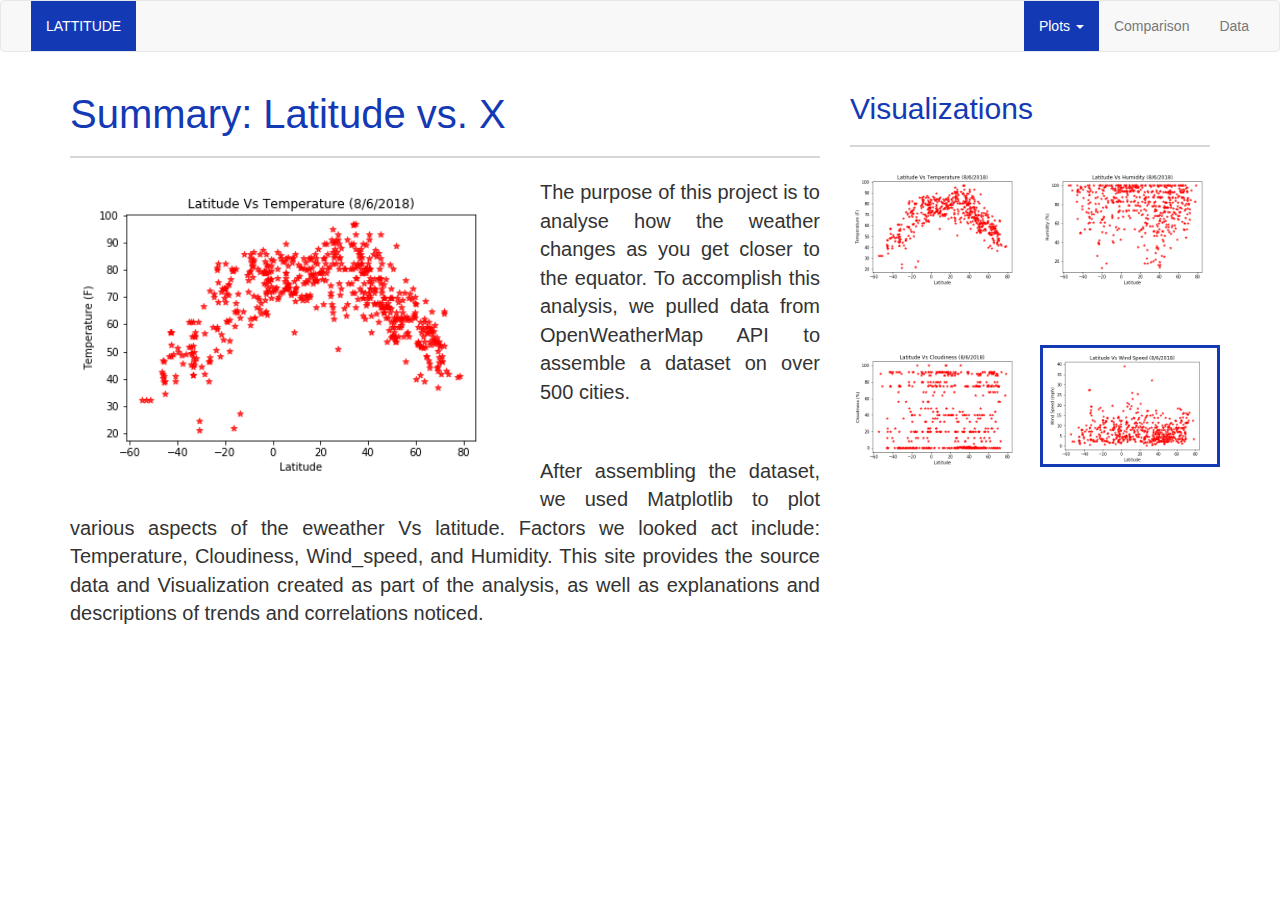
<file: web_dev_homework/index.html>
<!DOCTYPE html>
<!-- Landing page-->
<html lang="en">

<head>
  <meta charset="UTF-8">
  <title>Web Visualization Dashboard</title>
  <link rel="stylesheet" href="reset.css">
  <link rel="stylesheet" href="https://maxcdn.bootstrapcdn.com/bootstrap/3.3.7/css/bootstrap.min.css">
  <link rel="stylesheet" type="text/css" href="style.css">
  <script src="https://code.jquery.com/jquery-3.2.1.slim.min.js" integrity="sha384-KJ3o2DKtIkvYIK3UENzmM7KCkRr/rE9/Qpg6aAZGJwFDMVNA/GpGFF93hXpG5KkN" crossorigin="anonymous"></script>
  <script src="https://maxcdn.bootstrapcdn.com/bootstrap/4.0.0/js/bootstrap.min.js" integrity="sha384-JZR6Spejh4U02d8jOt6vLEHfe/JQGiRRSQQxSfFWpi1MquVdAyjUar5+76PVCmYl" crossorigin="anonymous"></script>
</head>

<body>
    <nav class="navbar navbar-default">
      <div class="container-fluid">
        <!-- Brand and toggle get grouped for better mobile display -->
        <div class="navbar-header">
          <button type="button" class="navbar-toggle collapsed" data-toggle="collapse" data-target="#bs-example-navbar-collapse-1" aria-expanded="false">
          <span class="sr-only">Toggle navigation</span>
          <span class="icon-bar"></span>
          <span class="icon-bar"></span>
          <span class="icon-bar"></span>
        </button>
        </div>
  
        <!-- Collect the nav links, forms, and other content for toggling -->
        <div class="collapse navbar-collapse" id="bs-example-navbar-collapse-1">
          <ul class="nav navbar-nav">
            <li class="active"><a href="index.html" target "_blank"> LATTITUDE <span class="sr-only">(current)</span></a></li>
          </ul>
        
        <!-- Dropdown and two link buttons place on the top right -->
          <ul class="nav navbar-nav navbar-right">
            <li class="dropdown">
              <li class="active"><a href="#" class="dropdown-toggle" data-toggle="dropdown" role="button" aria-haspopup="true" aria-expanded="false">Plots <span class="caret"></span></a>
              <!--<li class="active"><a href="#" class="dropdown-toggle" data-toggle="dropdown" role="button" aria-haspopup="true" aria-expanded="false">Plots <span class="sr-only">(current)</span></a></li>-->
              <ul class="dropdown-menu">
                <li><a href="Temperature.html">Temperature</a></li>
                <li><a href="Humidity.html">Humidity</a></li>
                <li><a href="Cloudiness.html">Cloudiness</a></li>
                <li><a href="Wind_speed.html">Wind Speed</a></li> 
              </ul>
            </li>  
          <li><a href="Comparison.html">Comparison</a></li>
          <li><a href="Data_page.html">Data</a></li>
          </li>
        </ul>
        </div>
        <!-- /.navbar-collapse -->
      </div>
      <!-- /.container-fluid -->
    </nav>

     <!-- Creates the Overall Grid -->
  <div class="container">
  <section>
    <!-- ROW 0 -->
    <div class="row">
        <div class="col-md-8">
          <h1 class="text-left">Summary: Latitude vs. X</h1>   
          </article>
          <hr>
          <article>
              <img id="map" src="Temperature_Vs_Latitude.png" alt="Temperature vs City latitude (8/6/2018)">
              <p align="justify"> The purpose of this project is to analyse how the weather changes as you get closer to the equator. 
                To accomplish this analysis, we pulled data from OpenWeatherMap API to assemble a dataset on over 500 cities.</p>
              
              <p align="justify"> After assembling the dataset, we used Matplotlib to plot various aspects of the eweather Vs latitude.
                Factors we looked act include: Temperature, Cloudiness, Wind_speed, and Humidity. This site provides the source data and 
                Visualization created as part of the analysis, as well as explanations and descriptions of trends and correlations noticed.</p>
        </div>
        <div class="col-md-4">
          <h2 class="text-left">Visualizations</h2>
          </article>
          <hr>
          <article>
              <div class="boxset">
                  <a href="Temperature.html">><img id= "viz1" src="Temperature_Vs_Latitude.png" alt="Temperature vs Latitude scatterplot"></a>
              <a href="Humidity.html"><img id= "viz2" src="Humidity_Vs_Latitude.png" alt="Humidity vs Latitude scatterplot"></a>
              <a href="Cloudiness.html"><img id= "viz3" src="Cloudiness_Vs_Latitude.png" alt="Cloudiness vs Latitude scatterplot"></a>
              <a href="Wind_speed.html"><img id= "viz4w" src="Wind_speed_Vs_Latitude.png" alt="Windspeed vs Latitude scatterplot"></a>
                </div>
        </div>
    </div>
  </section>
</div>
</body>
</html>
</file>
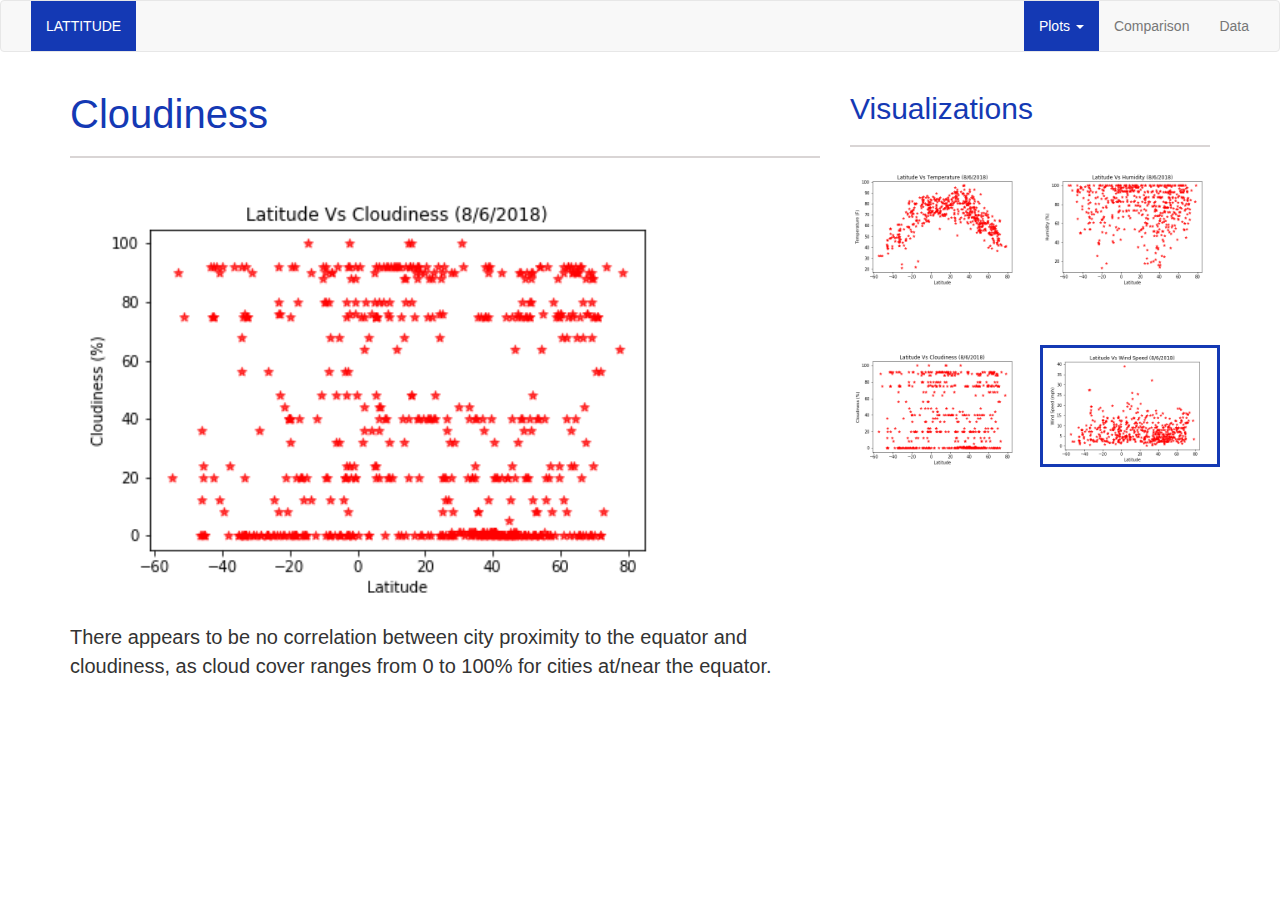
<file: web_dev_homework/Cloudiness.html>
<!DOCTYPE html>
<!-- Cloudiness page-->
<html lang="en">

<head>
  <meta charset="UTF-8">
  <title>Web Visualization Dashboard</title>
  <link rel="stylesheet" href="reset.css">
  <link rel="stylesheet" href="https://maxcdn.bootstrapcdn.com/bootstrap/3.3.7/css/bootstrap.min.css">
  <link rel="stylesheet" type="text/css" href="style.css">
  <script src="https://code.jquery.com/jquery-3.2.1.slim.min.js" integrity="sha384-KJ3o2DKtIkvYIK3UENzmM7KCkRr/rE9/Qpg6aAZGJwFDMVNA/GpGFF93hXpG5KkN" crossorigin="anonymous"></script>
  <script src="https://maxcdn.bootstrapcdn.com/bootstrap/4.0.0/js/bootstrap.min.js" integrity="sha384-JZR6Spejh4U02d8jOt6vLEHfe/JQGiRRSQQxSfFWpi1MquVdAyjUar5+76PVCmYl" crossorigin="anonymous"></script>
</head>

<body>
    <nav class="navbar navbar-default">
      <div class="container-fluid">
        <!-- Brand and toggle get grouped for better mobile display -->
        <div class="navbar-header">
          <button type="button" class="navbar-toggle collapsed" data-toggle="collapse" data-target="#bs-example-navbar-collapse-1" aria-expanded="false">
          <span class="sr-only">Toggle navigation</span>
          <span class="icon-bar"></span>
          <span class="icon-bar"></span>
          <span class="icon-bar"></span>
        </button>
        </div>
  
        <!-- Collect the nav links, forms, and other content for toggling -->
        <div class="collapse navbar-collapse" id="bs-example-navbar-collapse-1">
          <ul class="nav navbar-nav">
            <li class="active"><a href="index.html" target "_blank"> LATTITUDE <span class="sr-only">(current)</span></a></li>
          </ul>
        
        <!-- Dropdown and two link buttons place on the top right -->
          <ul class="nav navbar-nav navbar-right">
            <li class="dropdown">
              <li class="active"><a href="#" class="dropdown-toggle" data-toggle="dropdown" role="button" aria-haspopup="true" aria-expanded="false">Plots <span class="caret"></span></a>
              <ul class="dropdown-menu">
                <li><a href="Temperature.html">Temperature</a></li>
                <li><a href="Humidity.html">Humidity</a></li>
                <li><a href="Cloudiness.html">Cloudiness</a></li>
                <li><a href="Wind_speed.html">Wind Speed</a></li>
              </ul>
            </li>  
          <li><a href="Comparison.html">Comparison</a></li>
          <li><a href="Data_page.html">Data</a></li>
          </li>
        </ul>
        </div>
        <!-- /.navbar-collapse -->
      </div>
      <!-- /.container-fluid -->
    </nav>

     <!-- Creates the Overall Grid -->
  <div class="container">
  <section>
    <!-- ROW 0 -->
    <div class="row">
        <div class="col-md-8">
          <h1 class="text-left">Cloudiness</h1>
          </article>
          <hr>
          <article>   
            <img src="Cloudiness_Vs_Latitude.png" alt="Cloudiness vs Latitude scatterplot" width="85%">
            <p>There appears to be no correlation between city proximity to the equator and cloudiness, as cloud cover ranges from 0 to 100% for cities at/near the equator.
            </p>
        </div>
        <div class="col-md-4">
          <h2 class="text-left">Visualizations</h2>
          </article>
          <hr>
          <article>
            <div class="boxset">
              <a href="Temperature.html"><img id= "viz1" src="Temperature_Vs_Latitude.png" alt="Temperature vs Latitude scatterplot"></a>
              <a href="Humidity.html"><img id= "viz2" src="Humidity_Vs_Latitude.png" alt="Humidity vs Latitude scatterplot"></a>
              <a href="Cloudiness.html"><img id= "viz3" src="Cloudiness_Vs_Latitude.png" alt="Cloudiness vs Latitude scatterplot"></a>
              <a href="Wind_speed.html"><img id= "viz4w" src="Wind_speed_Vs_Latitude.png" alt="Windspeed vs Latitude scatterplot"></a>
            </div>
        </div>
    </div>
  </section>
  </div>
</body>
</html>
</file>
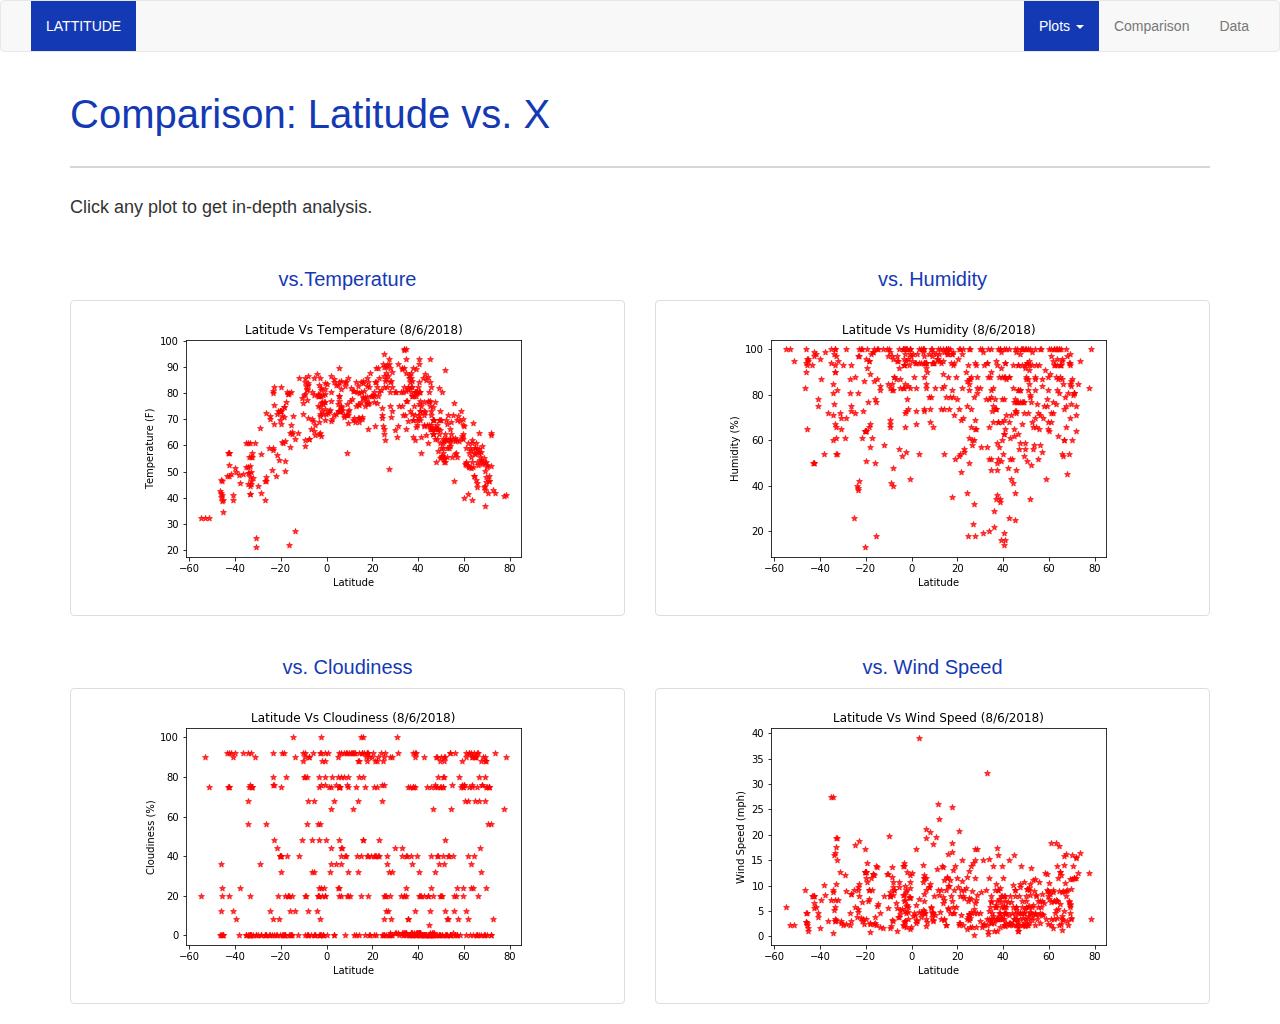
<file: web_dev_homework/Comparison.html>
<!DOCTYPE html>
<html lang="en">
<!-- Comparisons page-->
<head>
  <meta charset="UTF-8">
  <title>Web Visualization Dashboard</title>
  <link rel="stylesheet" href="reset.css">
  <link rel="stylesheet" href="https://maxcdn.bootstrapcdn.com/bootstrap/3.3.7/css/bootstrap.min.css">
  <link rel="stylesheet" type="text/css" href="style.css">
  <script src="https://code.jquery.com/jquery-3.2.1.slim.min.js" integrity="sha384-KJ3o2DKtIkvYIK3UENzmM7KCkRr/rE9/Qpg6aAZGJwFDMVNA/GpGFF93hXpG5KkN" crossorigin="anonymous"></script>
  <script src="https://maxcdn.bootstrapcdn.com/bootstrap/4.0.0/js/bootstrap.min.js" integrity="sha384-JZR6Spejh4U02d8jOt6vLEHfe/JQGiRRSQQxSfFWpi1MquVdAyjUar5+76PVCmYl" crossorigin="anonymous"></script>
</head>

<body>
    <nav class="navbar navbar-default">
      <div class="container-fluid">
        <!-- Brand and toggle get grouped for better mobile display -->
        <div class="navbar-header">
          <button type="button" class="navbar-toggle collapsed" data-toggle="collapse" data-target="#bs-example-navbar-collapse-1" aria-expanded="false">
          <span class="sr-only">Toggle navigation</span>
          <span class="icon-bar"></span>
          <span class="icon-bar"></span>
          <span class="icon-bar"></span>
        </button>
        </div>
  
        <!-- Collect the nav links, forms, and other content for toggling -->
        <div class="collapse navbar-collapse" id="bs-example-navbar-collapse-1">
          <ul class="nav navbar-nav">
            <li class="active"><a href="index.html" target "_blank"> LATTITUDE <span class="sr-only">(current)</span></a></li>
          </ul>
        
        <!-- Dropdown and two buttons placed on the top right -->
          <ul class="nav navbar-nav navbar-right">
            <li class="dropdown">
              <li class="active"><a href="#" class="dropdown-toggle" data-toggle="dropdown" role="button" aria-haspopup="true" aria-expanded="false">Plots <span class="caret"></span></a>
              <ul class="dropdown-menu">
                <li><a href="Temperature.html">Temperature</a></li>
                <li><a href="Humidity.html">Humidity</a></li>
                <li><a href="Cloudiness.html">Cloudiness</a></li>
                <li><a href="Wind_speed.html">Wind Speed</a></li>
              </ul>
            </li>  
          <li><a href="Comparison.html">Comparison</a></li>
          <li><a href="Data_page.html">Data</a></li>
         
        </ul>
        </div>
        <!-- /.navbar-collapse -->
      </div>
      <!-- /.container-fluid -->
    </nav>

    <!-- Creates the Overall Grid -->
  <div class="container">
  <section>
    <!-- ROW 0 -->
    
    <div class="row">
      <div class="col-md-12">
        <h1 class="text-left">Comparison: Latitude vs. X</h1>   
      </div>
      </div>
      </article>
      <hr>
      <article>
        
    <!-- ROW 1 -->
      <div class="row">
      <div class="col-md-12">
        <h4 class="text-left">Click any plot to get in-depth analysis.</h4>
      </div>
    </div>

    <!-- ROW 2 -->
    <div class="row">
      <div class="col-md-6">
        <h3 class="text-center">vs.Temperature</h3>
        <div class="thumbnail">
            <a href="Temperature.html"><img src="Temperature_Vs_Latitude.png" alt="Temperature vs Latitude scatterplot"></a>
            <div class="caption">
            </div>
          </div>
      </div>
      <div class="col-md-6">
        <h3 class="text-center">vs. Humidity</h3>
          <div class="thumbnail">
            <a href="Humidity.html"><img src="Humidity_Vs_Latitude.png" alt="Humidity vs Latitude scatterplot"></a>
            <div class="caption">
            </div>
            </div>
          </div>
      </div>
        
    <!-- ROW 3 -->    
    <div class="row">
      <div class="col-md-6">
        <h3 class="text-center">vs. Cloudiness</h3>
          <div class="thumbnail">
            <a href="Cloudiness.html"><img src="Cloudiness_Vs_Latitude.png" alt="Cloudiness vs Latitude scatterplot"></a>
            <div class="caption">
            </div>
          </div>
      </div>
      <div class="col-md-6">
        <h3 class="text-center">vs. Wind Speed</h3>
          <div class="thumbnail">
            <a href="Wind_speed.html"><img src="Wind_speed_Vs_Latitude.png" alt="Windspeed vs Latitude scatterplot"></a>
            <div class="caption">
            </div>
          </div>
      </div>
  </section>
  </div>    
</body>
</html>
</file>
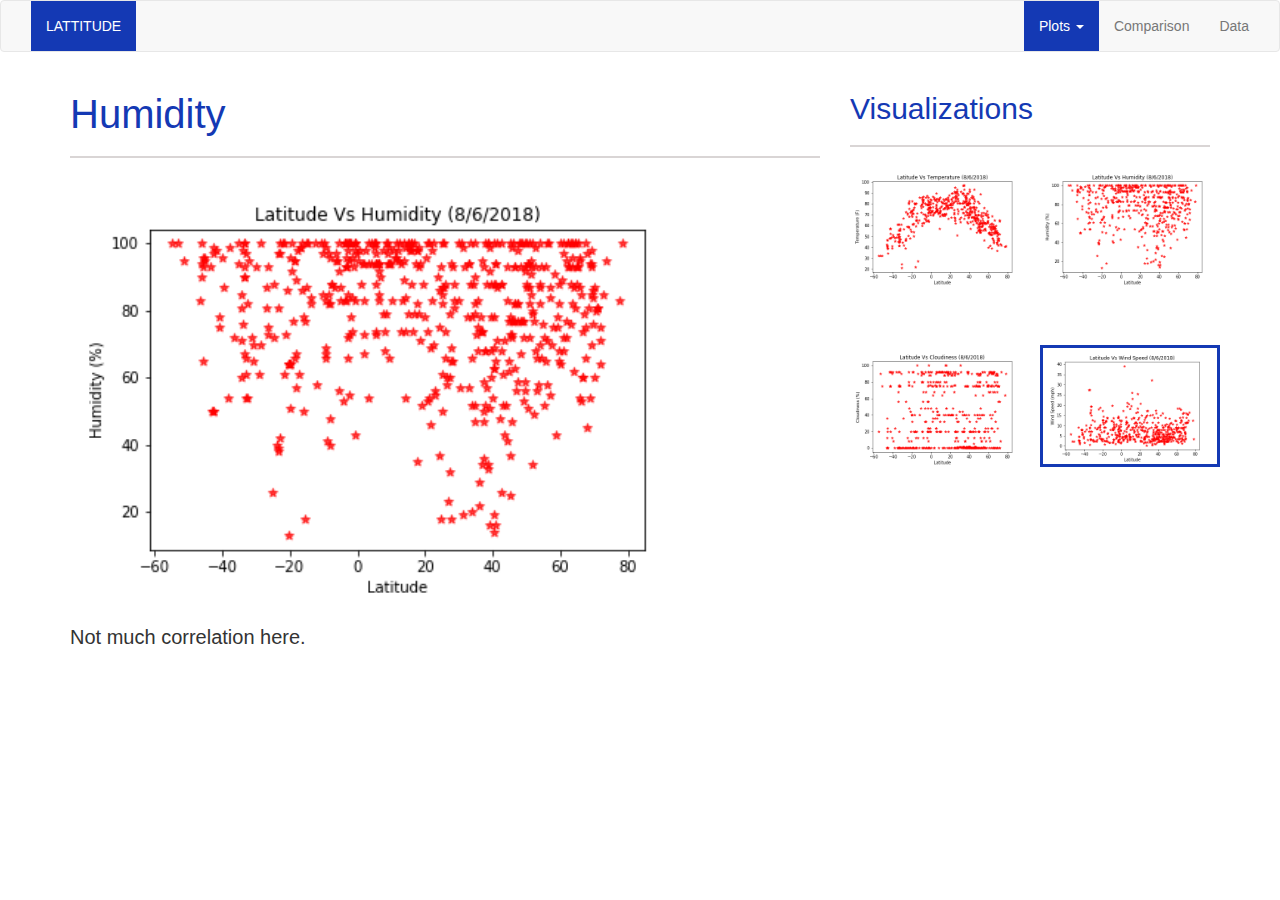
<file: web_dev_homework/Humidity.html>
<!DOCTYPE html>
<!-- Humidity page-->
<html lang="en">

<head>
  <meta charset="UTF-8">
  <title>Web Visualization Dashboard</title>
  <link rel="stylesheet" href="reset.css">
  <link rel="stylesheet" href="https://maxcdn.bootstrapcdn.com/bootstrap/3.3.7/css/bootstrap.min.css">
  <link rel="stylesheet" type="text/css" href="style.css">
  <script src="https://code.jquery.com/jquery-3.2.1.slim.min.js" integrity="sha384-KJ3o2DKtIkvYIK3UENzmM7KCkRr/rE9/Qpg6aAZGJwFDMVNA/GpGFF93hXpG5KkN" crossorigin="anonymous"></script>
  <script src="https://maxcdn.bootstrapcdn.com/bootstrap/4.0.0/js/bootstrap.min.js" integrity="sha384-JZR6Spejh4U02d8jOt6vLEHfe/JQGiRRSQQxSfFWpi1MquVdAyjUar5+76PVCmYl" crossorigin="anonymous"></script>
</head>

<body>
    <nav class="navbar navbar-default">
      <div class="container-fluid">
        <!-- Brand and toggle get grouped for better mobile display -->
        <div class="navbar-header">
          <button type="button" class="navbar-toggle collapsed" data-toggle="collapse" data-target="#bs-example-navbar-collapse-1" aria-expanded="false">
          <span class="sr-only">Toggle navigation</span>
          <span class="icon-bar"></span>
          <span class="icon-bar"></span>
          <span class="icon-bar"></span>
        </button>
        </div>
  
        <!-- Collect the nav links, forms, and other content for toggling -->
        <div class="collapse navbar-collapse" id="bs-example-navbar-collapse-1">
          <ul class="nav navbar-nav">
            <li class="active"><a href="index.html" target "_blank"> LATTITUDE <span class="sr-only">(current)</span></a></li>
          </ul>
        
        <!-- Dropdown and two link buttons place on the top right -->
          <ul class="nav navbar-nav navbar-right">
            <li class="dropdown">
              <li class="active"><a href="#" class="dropdown-toggle" data-toggle="dropdown" role="button" aria-haspopup="true" aria-expanded="false">Plots <span class="caret"></span></a>
              <ul class="dropdown-menu">
                <li><a href="Temperature.html">Temperature</a></li>
                <li><a href="Humidity.html">Humidity</a></li>
                <li><a href="Cloudiness.html">Cloudiness</a></li>
                <li><a href="Wind_speed.html">Wind Speed</a></li>
              </ul>
            </li>  
          <li><a href="Comparison.html">Comparison</a></li>
          <li><a href="Data_page.html">Data</a></li>
          </li>
        </ul>
        </div>
        <!-- /.navbar-collapse -->
      </div>
      <!-- /.container-fluid -->
    </nav>

     <!-- Creates the Overall Grid -->
  <div class="container">

    <!-- ROW 0 -->
    <div class="row">
        <div class="col-md-8">
          <h1 class="text-left">Humidity</h1>   
        </article>
        <hr>
        <article>
          <img src="Humidity_Vs_Latitude.png" alt="Humidity vs Latitude scatterplot" width="85%">
          <p>Not much correlation here.
          </p>
        </div>
        <div class="col-md-4">
          <h2 class="text-left">Visualizations</h2>
        </article>
        <hr>
        <article>
          <div class="boxset">
            <a href="Temperature.html">><img id= "viz1" src="Temperature_Vs_Latitude.png" alt="Temperature vs Latitude scatterplot"></a>
              <a href="Humidity.html"><img id= "viz2" src="Humidity_Vs_Latitude.png" alt="Humidity vs Latitude scatterplot"></a>
              <a href="Cloudiness.html"><img id= "viz3" src="Cloudiness_Vs_Latitude.png" alt="Cloudiness vs Latitude scatterplot"></a>
              <a href="Wind_speed.html"><img id= "viz4w" src="Wind_speed_Vs_Latitude.png" alt="Windspeed vs Latitude scatterplot"></a>
          </div>
        </div>
    </div>
  </div>
</body>
</html>
</file>
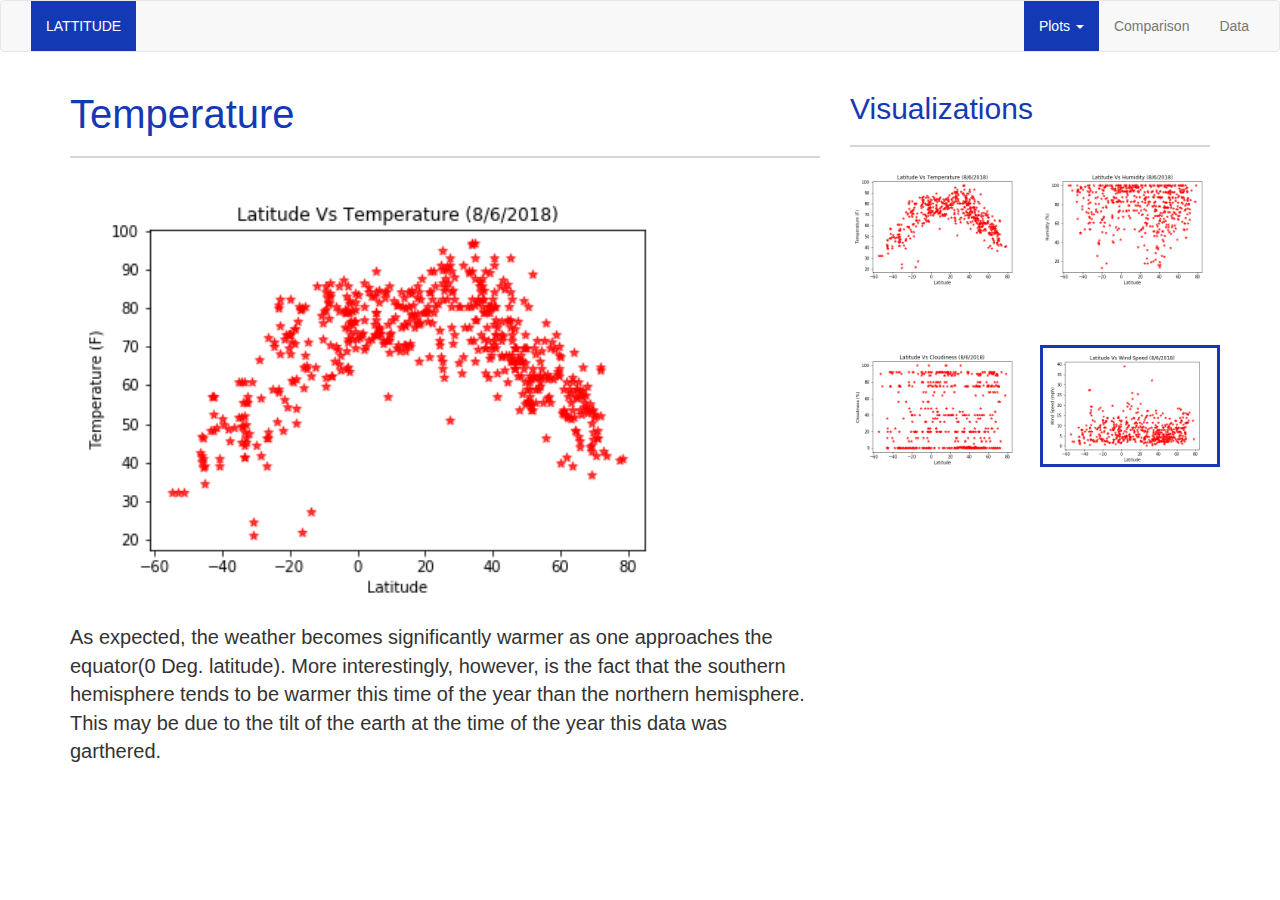
<file: web_dev_homework/Temperature.html>
<!DOCTYPE html>
<!-- Temperature page-->
<html lang="en">

<head>
  <meta charset="UTF-8">
  <title>Web Visualization Dashboard</title>
  <link rel="stylesheet" href="reset.css">
  <link rel="stylesheet" href="https://maxcdn.bootstrapcdn.com/bootstrap/3.3.7/css/bootstrap.min.css">
  <link rel="stylesheet" type="text/css" href="style.css">
  <script src="https://code.jquery.com/jquery-3.2.1.slim.min.js" integrity="sha384-KJ3o2DKtIkvYIK3UENzmM7KCkRr/rE9/Qpg6aAZGJwFDMVNA/GpGFF93hXpG5KkN" crossorigin="anonymous"></script>
  <script src="https://maxcdn.bootstrapcdn.com/bootstrap/4.0.0/js/bootstrap.min.js" integrity="sha384-JZR6Spejh4U02d8jOt6vLEHfe/JQGiRRSQQxSfFWpi1MquVdAyjUar5+76PVCmYl" crossorigin="anonymous"></script>
</head>

<body>
    <nav class="navbar navbar-default">
      <div class="container-fluid">
        <!-- Brand and toggle get grouped for better mobile display -->
        <div class="navbar-header">
          <button type="button" class="navbar-toggle collapsed" data-toggle="collapse" data-target="#bs-example-navbar-collapse-1" aria-expanded="false">
          <span class="sr-only">Toggle navigation</span>
          <span class="icon-bar"></span>
          <span class="icon-bar"></span>
          <span class="icon-bar"></span>
        </button>
        </div>
  
        <!-- Collect the nav links, forms, and other content for toggling -->
        <div class="collapse navbar-collapse" id="bs-example-navbar-collapse-1">
          <ul class="nav navbar-nav">
            <li class="active"><a href="index.html" target "_blank"> LATTITUDE <span class="sr-only">(current)</span></a></li>
          </ul>
        
        <!-- Dropdown and two link buttons place on the top right -->
          <ul class="nav navbar-nav navbar-right">
            <li class="dropdown">
              <li class="active"><a href="#" class="dropdown-toggle" data-toggle="dropdown" role="button" aria-haspopup="true" aria-expanded="false">Plots <span class="caret"></span></a>
              <ul class="dropdown-menu">
                <li><a href="Temperature.html">Temperature</a></li>
                <li><a href="Humidity.html">Humidity</a></li>
                <li><a href="Cloudiness.html">Cloudiness</a></li>
                <li><a href="Wind_speed.html">Wind Speed</a></li>
              </ul>
            </li>  
          <li><a href="Comparisons.html">Comparison</a></li>
          <li><a href="Data_page.html">Data</a></li>
          </li>
        </ul>
        </div>
        <!-- /.navbar-collapse -->
      </div>
      <!-- /.container-fluid -->
    </nav>

     <!-- Creates the Overall Grid -->
  <div class="container">

    <!-- ROW 0 -->
    <div class="row">
        <div class="col-md-8">
          <h1 class="text-left">Temperature</h1>
          </article>
          <hr>
          <article>   
            <img src="Temperature_Vs_Latitude.png" alt="Temperature vs Latitude scatterplot" width="85%">
            <p>As expected, the weather becomes significantly warmer as one approaches the equator(0 Deg.
                latitude). More interestingly, however, is the fact that the southern hemisphere tends to be
                warmer this time of the year than the northern hemisphere. This may be due to the tilt of the
                earth at the time of the year this data was garthered. 
            </p>  
        </div>
        <div class="col-md-4">
          <h2 class="text-left">Visualizations</h2>
          </article>
          <hr>
          <article>
            <div class="boxset">
                <a href="Temperature.html">><img id= "viz1" src="Temperature_Vs_Latitude.png" alt="Temperature vs Latitude scatterplot"></a>
              <a href="Humidity.html"><img id= "viz2" src="Humidity_Vs_Latitude.png" alt="Humidity vs Latitude scatterplot"></a>
              <a href="Cloudiness.html"><img id= "viz3" src="Cloudiness_Vs_Latitude.png" alt="Cloudiness vs Latitude scatterplot"></a>
              <a href="Wind_speed.html"><img id= "viz4w" src="Wind_speed_Vs_Latitude.png" alt="Windspeed vs Latitude scatterplot"></a>
            </div>
        </div>
    </div>
  </div>
</body>
</html>
</file>
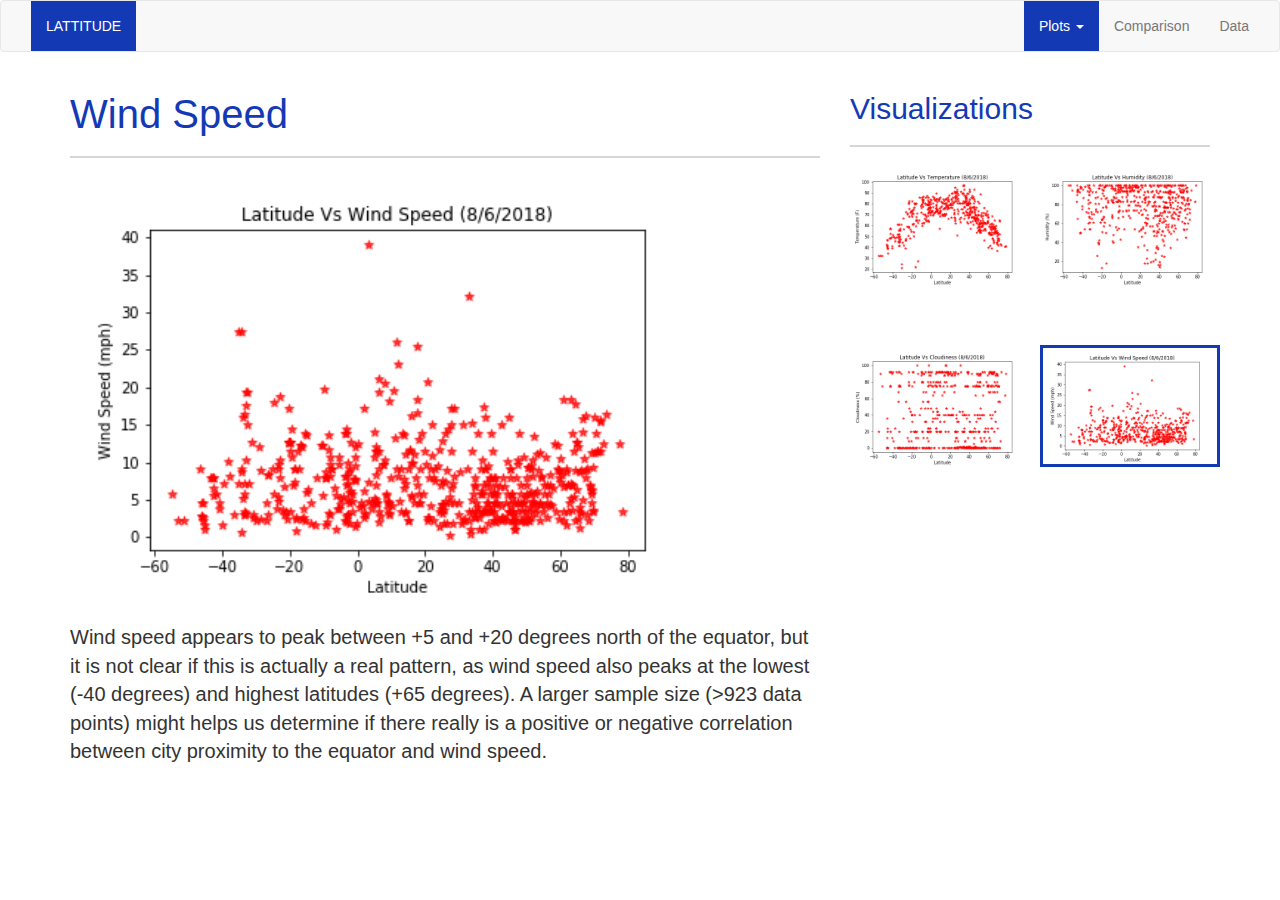
<file: web_dev_homework/Wind_speed.html>
<!DOCTYPE html>
<!-- Wind_Speed page-->
<html lang="en">

<head>
  <meta charset="UTF-8">
  <title>Web Visualization Dashboard</title>
  <link rel="stylesheet" href="reset.css">
  <link rel="stylesheet" href="https://maxcdn.bootstrapcdn.com/bootstrap/3.3.7/css/bootstrap.min.css">
  <link rel="stylesheet" type="text/css" href="style.css">
  <script src="https://code.jquery.com/jquery-3.2.1.slim.min.js" integrity="sha384-KJ3o2DKtIkvYIK3UENzmM7KCkRr/rE9/Qpg6aAZGJwFDMVNA/GpGFF93hXpG5KkN" crossorigin="anonymous"></script>
  <script src="https://maxcdn.bootstrapcdn.com/bootstrap/4.0.0/js/bootstrap.min.js" integrity="sha384-JZR6Spejh4U02d8jOt6vLEHfe/JQGiRRSQQxSfFWpi1MquVdAyjUar5+76PVCmYl" crossorigin="anonymous"></script>
</head>

<body>
    <nav class="navbar navbar-default">
      <div class="container-fluid">
        <!-- Brand and toggle get grouped for better mobile display -->
        <div class="navbar-header">
          <button type="button" class="navbar-toggle collapsed" data-toggle="collapse" data-target="#bs-example-navbar-collapse-1" aria-expanded="false">
          <span class="sr-only">Toggle navigation</span>
          <span class="icon-bar"></span>
          <span class="icon-bar"></span>
          <span class="icon-bar"></span>
        </button>
        </div>
  
        <!-- Collect the nav links, forms, and other content for toggling -->
        <div class="collapse navbar-collapse" id="bs-example-navbar-collapse-1">
          <ul class="nav navbar-nav">
            <li class="active"><a href="index.html" target "_blank"> LATTITUDE <span class="sr-only">(current)</span></a></li>
          </ul>
        
        <!-- Dropdown and two link buttons place on the top right -->
          <ul class="nav navbar-nav navbar-right">
            <li class="dropdown">
              <li class="active"><a href="#" class="dropdown-toggle" data-toggle="dropdown" role="button" aria-haspopup="true" aria-expanded="false">Plots <span class="caret"></span></a>
              <ul class="dropdown-menu">
                <li><a href="Temperature.html">Temperature</a></li>
                <li><a href="Humidity.html">Humidity</a></li>
                <li><a href="Cloudiness.html">Cloudiness</a></li>
                <li><a href="Wind_speed.html">Wind Speed</a></li>
              </ul>
            </li>  
          <li><a href="Comparison.html">Comparison</a></li>
          <li><a href="Data_page.html">Data</a></li>
          </li>
        </ul>
        </div>
        <!-- /.navbar-collapse -->
      </div>
      <!-- /.container-fluid -->
    </nav>

     <!-- Creates the Overall Grid -->
  <div class="container">
  <section>
    <!-- ROW 0 -->
    <div class="row">
        <div class="col-md-8">
          <h1 class="text-left">Wind Speed</h1>
          </article>
          <hr>
          <article> 
            <img src="Wind_speed_Vs_Latitude.png" alt="Windspeed vs Latitude scatterplot" width="85%">
            <p>Wind speed appears to peak between +5 and +20 degrees north of the equator, but it is not clear if this is actually a real pattern, as wind speed
                also peaks at the lowest (-40 degrees) and highest latitudes (+65 degrees). A larger sample size (>923 data points) might helps us determine if 
                there really is a positive or negative correlation between city proximity to the equator and wind speed.
            </p>
        </div>
        <div class="col-md-4">
          <h2 class="text-left">Visualizations</h2>
          </article>
          <hr>
          <article>
            <div class="boxset">
              <a href="Temperature.html">><img id= "viz1" src="Temperature_Vs_Latitude.png" alt="Temperature vs Latitude scatterplot"></a>
              <a href="Humidity.html"><img id= "viz2" src="Humidity_Vs_Latitude.png" alt="Humidity vs Latitude scatterplot"></a>
              <a href="Cloudiness.html"><img id= "viz3" src="Cloudiness_Vs_Latitude.png" alt="Cloudiness vs Latitude scatterplot"></a>
              <a href="Wind_speed.html"><img id= "viz4w" src="Wind_speed_Vs_Latitude.png" alt="Windspeed vs Latitude scatterplot"></a>
            </div>
        </div>
    </div>
  </section>
  </div>
</body>
</html>
</file>
<file: web_dev_homework/style.css>
/* CSS file for Lattitude page */

.navbar-default .navbar-nav>.active>a {
    background-color: rgb(20, 57, 180);
    color: white;
}

h1 {
    color: rgb(20, 57, 180);
    font-size: 40px;
    font-family: Arial, Helvetica, sans-serif;
}

h2 {
    color: rgb(20, 57, 180);
    font-size: 30px;
    font-family: Arial, Helvetica, sans-serif;
}

h3 {
    color: rgb(20, 57, 180);
    font-size: 20px;
    font-family: Arial, Helvetica, sans-serif;
}

#map {
    float:left;
    width: 450px;
    margin-right: 20px;
    margin-bottom: 20px;
}

.boxset {
    position: relative;
    height: 300px;
    width: 370px;
}

#viz1 {
    position:absolute;
    top:0;
    left:0;
    width: 180px;
}

#viz1m {
    position:absolute;
    top:0;
    left:0;
    width: 180px;
    border: 3px solid rgb(20, 57, 180); 
}

#viz2 {
    position:absolute;
    top:0;
    right:0;
    width: 180px;
}

#viz2h {
    position:absolute;
    top:0;
    right:0;
    width: 180px;
    border: 3px solid rgb(20, 57, 180); 
}

#viz3 {
    position:absolute;
    bottom:0;
    left:0;
    width: 180px;
}

#viz3c {
    position:absolute;
    bottom:0;
    left:0;
    width: 180px;
    border: 3px solid rgb(20, 57, 180); 
}

#viz4 {
    position:absolute;
    bottom:0;
    right:0;
    width: 180px;
}

#viz4w {
    position:absolute;
    bottom:0;
    right:0;
    width: 180px;
    border: 3px solid rgb(20, 57, 180); 
}

p {
    font-size: 20px;
    margin-top: 20px;
    margin-bottom: 50px;
}

hr { 
    background-color: rgba(216, 212, 212, 0.982); 
    height: 2px; 
    border: 0; 
}

h4 {
    margin-bottom: 30px;
}

@media (max-width:990px) {

.boxset {
    position:relative;
    height: 100px;
}

#viz3c {
    position:relative;
    top:0px;
    left:375px;
 }

#viz4w {
    position:relative;
    top:0px;
    left:380px;
 }

#viz3 {
    position:relative;
    top:0px;
    left:375px;
 }

#viz4{
    position:relative;
    top:0px;
    left:380px;
 }
}
</file>
